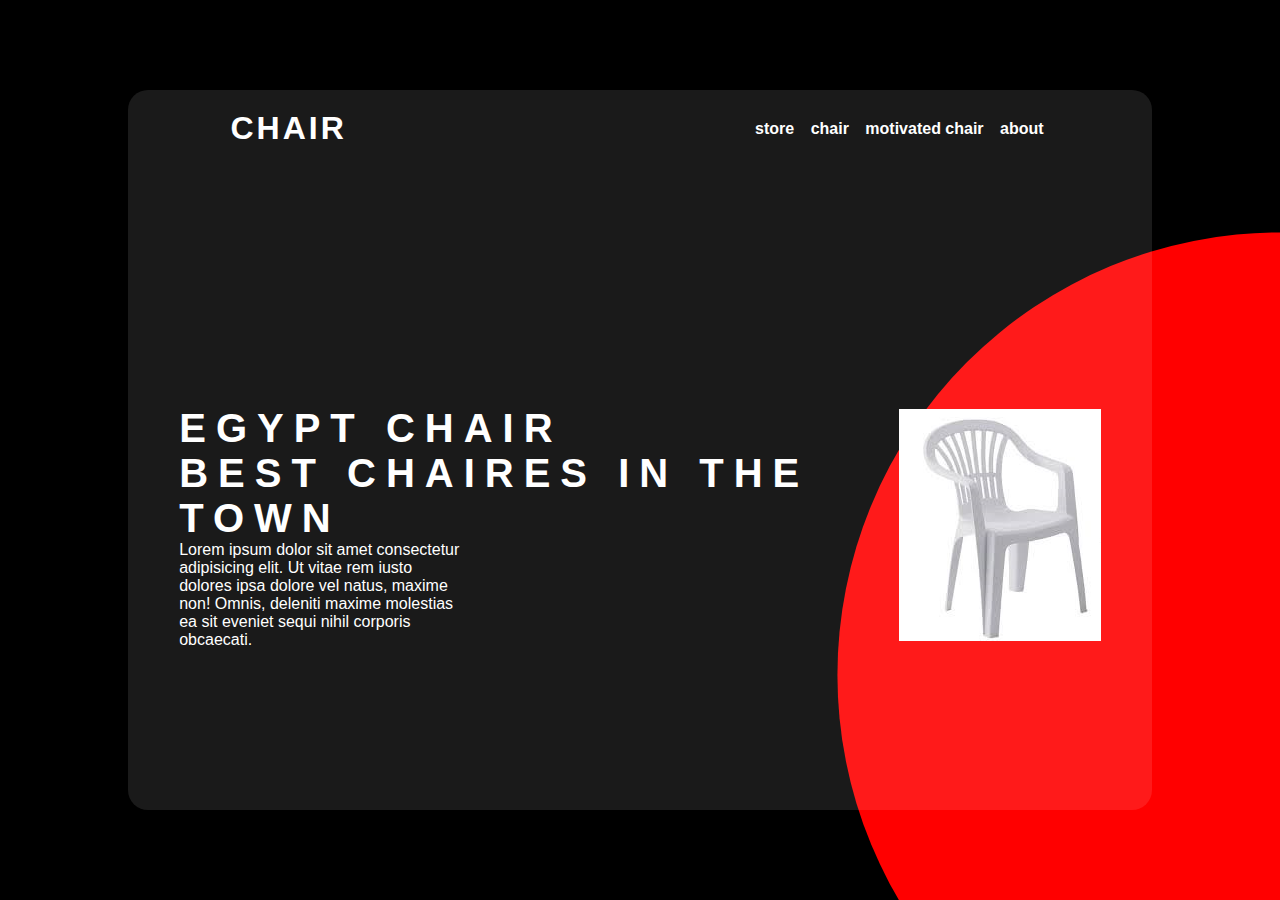
<file: index.html>
<!DOCTYPE html>
<html lang="en">
<head>
    <meta charset="UTF-8">
    <title>felos.v2</title>
    <link rel="stylesheet" href="index.css">
</head>
<body>
    <div class="container">
<nav>
   
     <a class="logo"  href="#"> chair</a>
        
  
    <ul>
        <li><a href="main.html">store</a></li>
        <li><a href="#">chair</a></li>
        <li><a href="#"> motivated chair</a></li>
        <li><a href="mix.html">about</a></li>
    </ul>
</nav>
<div class="content">
<div class="text">
    <h2>egypt chair <br> best chaires in the town</h2>
    <p>Lorem ipsum dolor sit amet consectetur adipisicing elit. Ut vitae rem iusto dolores ipsa dolore vel natus, maxime non! Omnis, deleniti maxime molestias ea sit eveniet sequi nihil corporis obcaecati.</p>
</div>
<div class="imgage">
    <img src="download.jpg" alt="chair">
</div>
</div>
    </div>
</body>
</html>

<!--صنع بواسطة احمد حارس -->
</file>
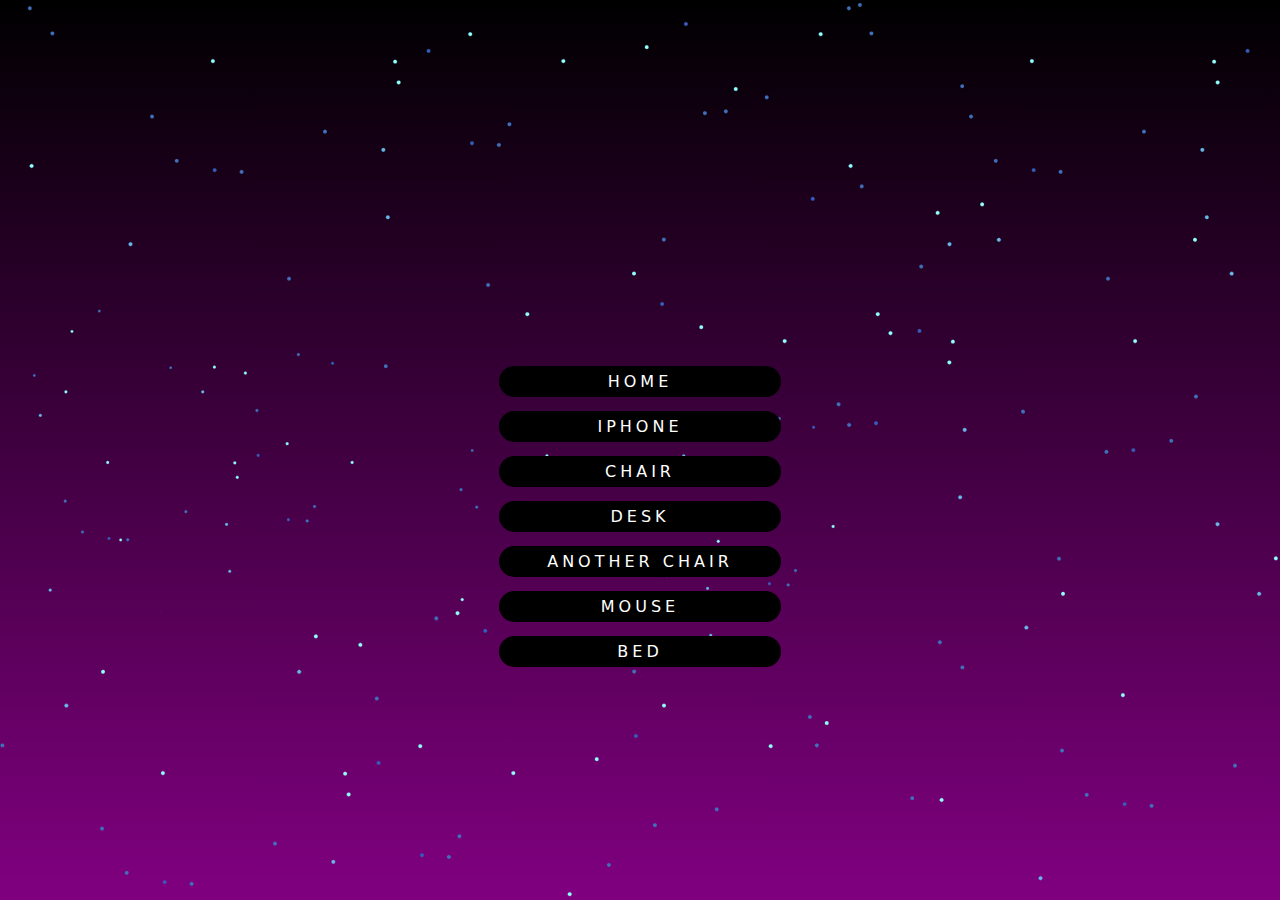
<file: main.html>
<!DOCTYPE html>
<html lang="en">
<head>
    <meta charset="UTF-8">
    <title>list</title>
    <link rel="stylesheet" href="main.css">
</head>
<body>
    
    


   <section>
    <ul>
       <br> <br> <br> <br> <br> <br> <br>
       <li data-text="البيت"> <a target="_blank" href="index.html">home</a></li>
        <li data-text="موبايل"><a target="_self" href="new.html">Iphone</a></li>
        <li data-text="كرسي"><a target="_blank" href="https://youtu.be/JwApFGwMIMQ">chair</a></li>
        <li data-text="دكه"><a target="_blank" href="deka.jpg"> desk</a></li>
        <li data-text="كرسي تاني "><a target="_blank" href="https://youtu.be/6XpcG2EtJ_8"> another chair</a> </li>
        <li data-text=" فأرة"><a target="_blank" href="1200px-Мышь_2.jpg"> mouse</a></li>
        <li data-text="سرير"><a target="_blank" href ="https://www.google.com/imgres?imgurl=https%3A%2F%2Fcdn.mos.cms.futurecdn.net%2FSUsTvwnN3PyG8WGFQCEjjY.jpg&imgrefurl=https%3A%2F%2Fwww.pcgamer.com%2Fdark-souls-modder-proves-what-every-player-knows-bed-of-chaos-is-outrageous-bs%2F&tbnid=TaCk6hLdLsTUUM&vet=12ahUKEwjO-9qI1J_8AhV6V6QEHRiYAtAQMygFegUIARDaAQ..i&docid=QyJPM8CaEg7fhM&w=870&h=425&q=bed%20of%20chaos&ved=2ahUKEwjO-9qI1J_8AhV6V6QEHRiYAtAQMygFegUIARDaAQ">bed</a> </li>
        
    </ul>
</section>
  
</body>
</html>
<!--صنع بواسطة احمد حارس -->
</file>
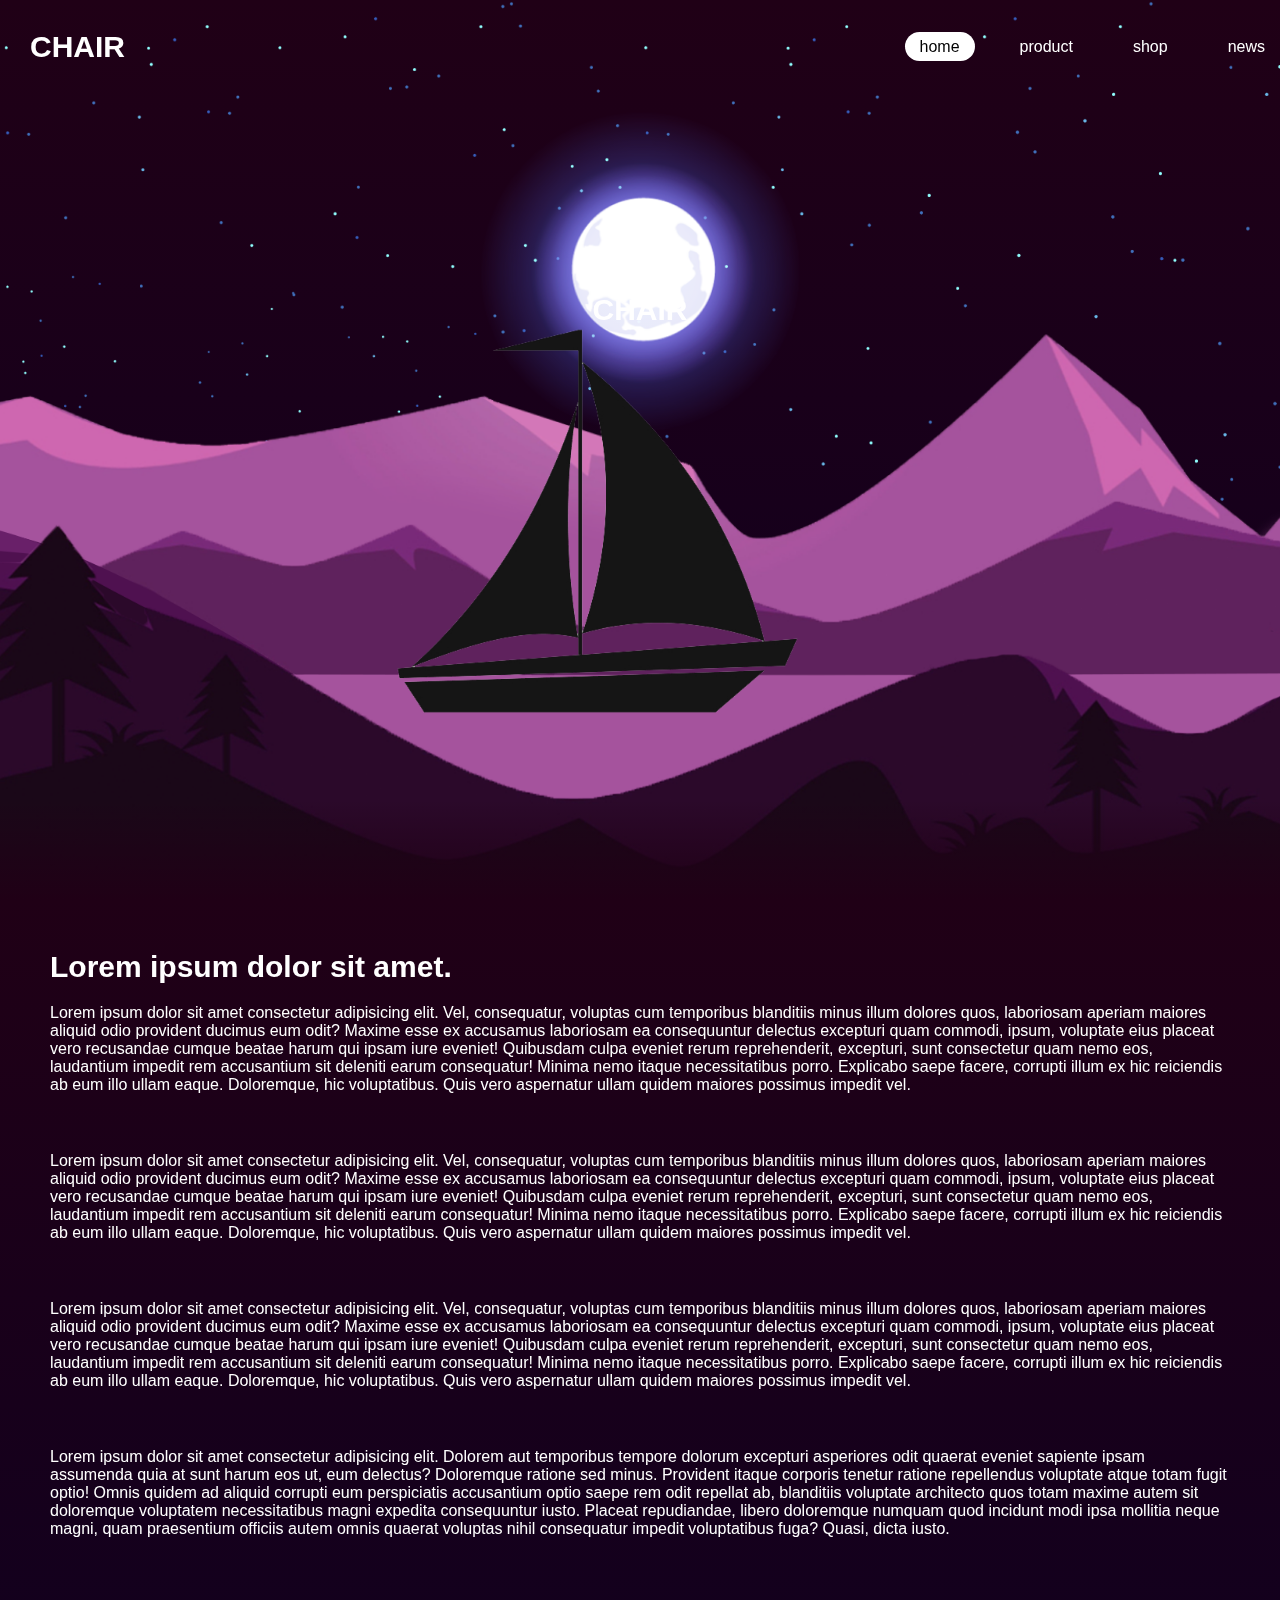
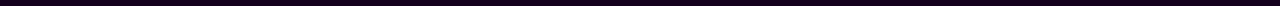
<file: mix.html>
<!DOCTYPE html>
<html lang="en">
<head>
    <meta charset="UTF-8">
    <meta http-equiv="X-UA-Compatible" content="IE=edge">
    <meta name="viewport" content="width=device-width, initial-scale=1.0">
    <title>mix</title>
    <link rel="stylesheet" href="mix.css">
</head>
<body >
    <header>
        <h2><a href="#" class="logo">chair</a></h2>
        <ul>
            <li><a href="index.html" class="active">home</a></li>
            <li><a href="main.html">product</a></li>
            <li><a href="new.html">shop</a></li>
            <li><a href="#">news</a></li>
        </ul>
    </header>
<section class="main">
    <img src="stars1.png" id="stars">
    <img src="moon2.png" id="moon">
    <h2 class="chair">chair</h2>
    <img src="mountains3.png" id="mountains3">
    <img src="mountains4.png" id="mountains4">
    <img src="river5.png" id="river">
    <img src="boat6.png" id="boat">
    <img src="mountains7.png" id="mountains7">
</section>
<div class="content"><h2>Lorem ipsum dolor sit amet.</h2>
    <p>Lorem ipsum dolor sit amet consectetur adipisicing elit. Vel, consequatur, voluptas cum temporibus blanditiis minus illum dolores quos, laboriosam aperiam maiores aliquid odio provident ducimus eum odit? Maxime esse ex accusamus laboriosam ea consequuntur delectus excepturi quam commodi, ipsum, voluptate eius placeat vero recusandae cumque beatae harum qui ipsam iure eveniet! Quibusdam culpa eveniet rerum reprehenderit, excepturi, sunt consectetur quam nemo eos, laudantium impedit rem accusantium sit deleniti earum consequatur! Minima nemo itaque necessitatibus porro. Explicabo saepe facere, corrupti illum ex hic reiciendis ab eum illo ullam eaque. Doloremque, hic voluptatibus. Quis vero aspernatur ullam quidem maiores possimus impedit vel.</p><br>
    <p>Lorem ipsum dolor sit amet consectetur adipisicing elit. Vel, consequatur, voluptas cum temporibus blanditiis minus illum dolores quos, laboriosam aperiam maiores aliquid odio provident ducimus eum odit? Maxime esse ex accusamus laboriosam ea consequuntur delectus excepturi quam commodi, ipsum, voluptate eius placeat vero recusandae cumque beatae harum qui ipsam iure eveniet! Quibusdam culpa eveniet rerum reprehenderit, excepturi, sunt consectetur quam nemo eos, laudantium impedit rem accusantium sit deleniti earum consequatur! Minima nemo itaque necessitatibus porro. Explicabo saepe facere, corrupti illum ex hic reiciendis ab eum illo ullam eaque. Doloremque, hic voluptatibus. Quis vero aspernatur ullam quidem maiores possimus impedit vel.</p><br>
    <p>Lorem ipsum dolor sit amet consectetur adipisicing elit. Vel, consequatur, voluptas cum temporibus blanditiis minus illum dolores quos, laboriosam aperiam maiores aliquid odio provident ducimus eum odit? Maxime esse ex accusamus laboriosam ea consequuntur delectus excepturi quam commodi, ipsum, voluptate eius placeat vero recusandae cumque beatae harum qui ipsam iure eveniet! Quibusdam culpa eveniet rerum reprehenderit, excepturi, sunt consectetur quam nemo eos, laudantium impedit rem accusantium sit deleniti earum consequatur! Minima nemo itaque necessitatibus porro. Explicabo saepe facere, corrupti illum ex hic reiciendis ab eum illo ullam eaque. Doloremque, hic voluptatibus. Quis vero aspernatur ullam quidem maiores possimus impedit vel.</p><br>
    <p>Lorem ipsum dolor sit amet consectetur adipisicing elit. Dolorem aut temporibus tempore dolorum excepturi asperiores odit quaerat eveniet sapiente ipsam assumenda quia at sunt harum eos ut, eum delectus? Doloremque ratione sed minus. Provident itaque corporis tenetur ratione repellendus voluptate atque totam fugit optio! Omnis quidem ad aliquid corrupti eum perspiciatis accusantium optio saepe rem odit repellat ab, blanditiis voluptate architecto quos totam maxime autem sit doloremque voluptatem necessitatibus magni expedita consequuntur iusto. Placeat repudiandae, libero doloremque numquam quod incidunt modi ipsa mollitia neque magni, quam praesentium officiis autem omnis quaerat voluptas nihil consequatur impedit voluptatibus fuga? Quasi, dicta iusto.</p><br>
</div>


<script src="mix.js"></script>
</body>
</html>
</file>
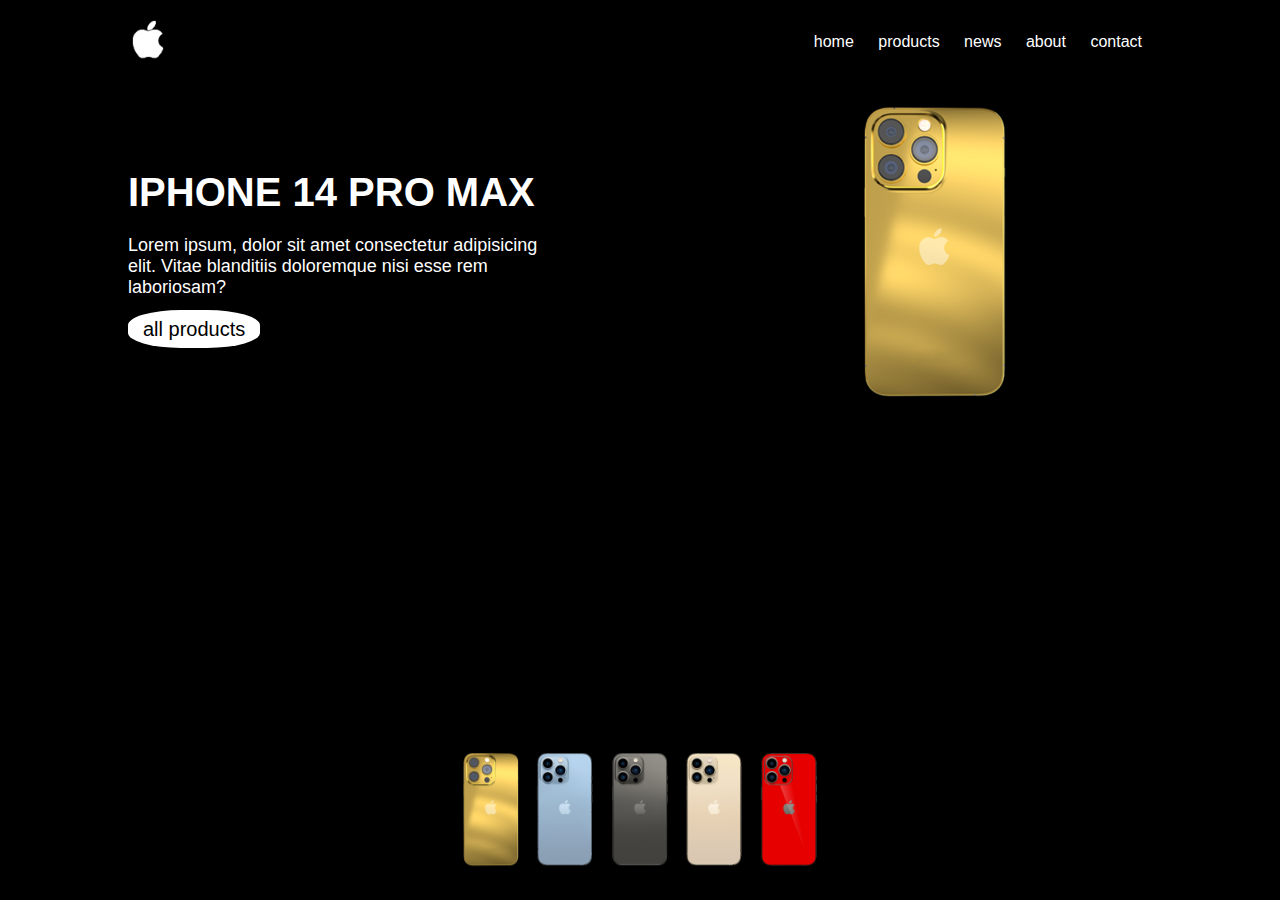
<file: new.html>
<!DOCTYPE html>
<html lang="en">
<head>
    <meta charset="UTF-8">
    <meta http-equiv="X-UA-Compatible" content="IE=edge">
    <meta name="viewport" content="width=device-width, initial-scale=1.0">
    <title>new</title>
    <link rel="stylesheet" href="new.css">
</head>
<body>
    
    <div class="container">
        <header>
            <a href="#"><img src=" logo.png"  class="logo"></a>
            <ul>
                <li><a href=" index.html">home</a></li>
                <li><a href="  main.html">products</a></li>
                <li><a href="#">news</a></li>
                <li><a href="mix.html">about</a></li>
                <li><a href="#">contact</a></li>
            </ul>
        </header>
        <div class="content">
            <div class="text">
                <h2>iphone 14 pro max</h2>
                <p>Lorem ipsum, dolor sit amet consectetur adipisicing elit. Vitae blanditiis doloremque nisi esse rem laboriosam?</p>
                <a href="  main.html">all products</a>
            </div>
                <div class="image">
                    <img class="img " src=" 0.png" alt="iphone 14 pro max">
                </div>
            
        </div>
        <div class="items">
            <img onclick="phones(this.src); colors('#000')"  src=" 0.png">
            <img onclick="phones(this.src); colors('#247ec8')"  src=" 1.png">
            <img onclick="phones(this.src); colors('#1e1e1e')"  src=" 2.png">
            <img onclick="phones(this.src); colors('#c79b53')"  src=" 3.png">
            <img onclick="phones(this.src); colors('#c82525')"  src=" 4.png">
        </div>
    </div>
    <script src="new.js"></script>
</body>
</html>

<!--صنع بواسطة احمد حارس -->
</file>
<file: index.css>
p{
    color: white;
}
*{
    margin: 0;
    padding: 0;
    font-family:sans-serif ;
}
body{
    background-color: black;
    height: 100vh;
    width: 100%;
    display: flex;
    justify-content: center;
    align-items: center;
}
.container{
    width: 80%;
    height: 80%;
    background: rgba(255, 255, 255, .1);
    border-radius: 20px;
    overflow: hidden;
}
body::after{
    content: "";
    width: 100%;
    height: 100%;
    position: absolute;
    z-index: -1;
    background: red;
    clip-path: circle(40% at right 75%)
}
nav{
    display: flex;
    justify-content: space-between;
    align-items: center;
    width: 80%;
    margin: auto;
    padding: 20px 0;
}
nav .logo{
color: white;
text-decoration: none;
font-size: 32px;
text-transform:uppercase ;
letter-spacing: 3px;
font-weight: 700;
transition: .5s;
}
nav  a.logo:hover{
    color: red;
    font-size: 45px;
}
nav ul li {
    display: inline-block;
    margin: 0 6px;
   
}
nav  ul li a{
    color: rgb(255, 255, 255);
    text-decoration: none;
    font-size: 18;
    font-weight: 600;
    transition: .5s;
}
nav ul li a:hover{
    color: red;
    font-size: 30px;
}

.content{
    display: flex;
    justify-content: space-between;
    align-items: center;
    height: 100%;
    width: 90%;
    margin: auto;
}
.content.text{
 color: white;
    width: 40%;
}
.content .text h2{
    color: white;
    font-size: 40px;
    text-transform: uppercase;
    font-weight: 700;
    letter-spacing: 2px;
}
.content.text p{
    color: white;
font-size: 18px;
line-height: 25px;
margin: 10px;
letter-spacing: 1px;
}
.content .image{
    width: 40%;
}
.content .image img{
    width: 400px;
}
body{
    background-color: black;
    height: 100vh;
    width: 100%;
    display: flex;
    justify-content: center;
    align-items: center;
}
@media (max-width: 1080px){
.content, nav{
    flex-direction: column;
    justify-content: center;
}
.content.image .content.text{
width: 80%;
}
body::after{
    clip-path: circle(50% at bottom);

}
}
.content .text p{
width: 40%;
}
.content .text h2{
    letter-spacing: 10px;
}
/* صنع بواسطة احمد حارس
</file>
<file: main.css>
*{
    margin: 0;
    padding: 0;
}
body{
    background:linear-gradient(black,purple) ;
    height: 100%;
    font-family: system-ui;
}
section{
    background: url(stars1.png);
    height: 100vh;
   display: flex;
   justify-content: center;
   align-items: center;
}
ul{
    text-align: center;
    
}
ul li{
    list-style: none;
    margin: 14px 0;
}

ul li a{
    color: white;
text-decoration: none;
font-weight: 500;
letter-spacing: 4px;
background: black;
padding: 6px 16px;
border-radius: 20px;
display: inline-block;
width: 250px;
transition: 0.5s;
text-transform: uppercase;
position: relative;
z-index: 10;
}
ul:hover li a{
 opacity: 0;
}
ul li a:hover{
transform: scale(1.5);
background: black;
opacity: 1;
}
ul li::after{
    content:attr(data-text);
    position: absolute;
    left: 50%;
    top: 30%;
    transform: translate(-50%,-50%);
    font-size: 80px;
    font-weight: 900;
    text-transform: uppercase;
    opacity: 0;
    pointer-events: none;
    letter-spacing: 50px;
    transition: 0.5s;
    color: wheat;
}   
ul li:hover:after{
    opacity: 0.6;
    letter-spacing: 7px;
}
ul li::before{
content: "";
width: 180px;
height: 80px;
position: absolute;
background: white;
top: 50%;
left: 50%;
transform: translate(-50%,70%);    
border-radius: 50%;
box-shadow: 0 0 80px yellow;
opacity: 0;
transition: 0.5s;
}
ul li:hover::before{
    opacity: .7;
    transition: 0.5s;   
    width: 80px;
}
p{
    
    margin-left:640px ;
    padding: 6px 16px;
    color: white;
    font-size:35px ;
    text-decoration: none;
    display: inline-block;
    text-transform: uppercase;
    width: 200px;
    background: black;
    border-radius: 20px;
    transition: 0.5s;
    overflow: hidden;
   
    
    
}
a p:hover{
    transform: scale(1.5);
    background: red;
    
}

/* صنع بواسطة احمد حارس
</file>
<file: mix.css>
*{
    margin: 0;
    padding: 0;
    font-family: sans-serif;
}
body{
    background:linear-gradient(#200016,#10001f);
    height: 100vh;
}
 a {
    text-decoration: none;
    color: white;
}
header{
    width: 100%;
    display: flex;
    z-index: 10;
    justify-content: space-between;
    align-items: center;
    margin: 15px;
    position: fixed;
    margin: 30px;
}

header .logo{
    font-size: 30px;
    text-transform: uppercase;
}

header ul{
    display: flex;
    justify-content: center;
    align-items: center;
    list-style: none;
}
header ul li {
    margin-right: 30px;
}
header ul li a{
    padding: 6px 15px;
    border-radius: 20px;
}
header ul li a:hover , .active{
    background-color: white;
    color: black;
    
}
.main{
    position: relative;
    height: 100vh;
    width: 100%;
    display: flex;
    justify-content: center;
    align-items: center;
    overflow: hidden;
}
.main::after{
    content: "";
    position: absolute;
    bottom: 0;
    height: 100px;
    width: 100%;
    background:linear-gradient(to top ,#200016,transparent);
}
 .main img{
    position: absolute;
    width: 100%;
    height: 100%;
    object-fit: cover;
}
#moon{
    mix-blend-mode: screen;
    transform: translateY(80px);
}
.chair{
    color: white;
    text-transform: uppercase;
    font-size: 30px;
    transform: translateY(-140px);
}
.content{
    color: white;
    padding: 30px;
}
.content h2{
    margin: 20px;
    font-size: 30px;
}
.content p {
    margin: 20px;
}
</file>
<file: new.css>
*{margin: 0;
    padding: 0;
    font-family: sans-serif;
}
.container{
    background: #000;
    min-height: 100vh;
    width: 100%;
    overflow: hidden;
    position: relative;
}
header {
  display: flex;
  justify-content: space-between;
  align-items: center;
  width: 80%;
  margin: auto;
  padding: 20px 0;
}
.logo{
    width: 40px;
    transition: .5s;
}
.container a .logo:hover{
    scale: 2;
}
ul li{
    display: inline-block;
}

ul li a{
    text-decoration: none;
    color: #fff;
margin: 0 10px;
transition: .5s;
}
header ul li a:hover{
    color: red;
    font-size: 30px;
}
.content{
    display: flex;
    justify-content: space-between;
    align-items: center;
    width: 80%;
    margin: auto;
}
.content .text {
    color: #fff;
    width: 40%;
}
.content .text h2{
    font-size: 40px;
    text-transform: uppercase;
}
.content .text p{
    font-size: 18px;
    margin: 20px 0 ;
}
.container .text a {
    font-size: 20px;
    text-decoration: none;
    color: #000;
background: white;
padding: 8px 15px;
border-radius: 40%;
transition: .5s;
}
.container .text a:hover{
    font-size: 30PX;
}

.content .image {
    width: 30%;
}
.content .image img{
    width: 180px;
}
.items {
    position: absolute;
    bottom: 20px;
    left: 50%;
    transform: translateX(-50%);
}
.items img {
    width: 70px;
    transition: .5s;
}
.items img:hover{
    transform: scale(1.2);
    cursor: pointer;
}
@media (max-width: 1080px){
    .content, header{
        flex-direction: column;
        justify-content: center;
    }
    .content.image .content.text{
    width: 80%;
    }
   
    }
    /*صنع بواسطة احمد حارس
</file>
